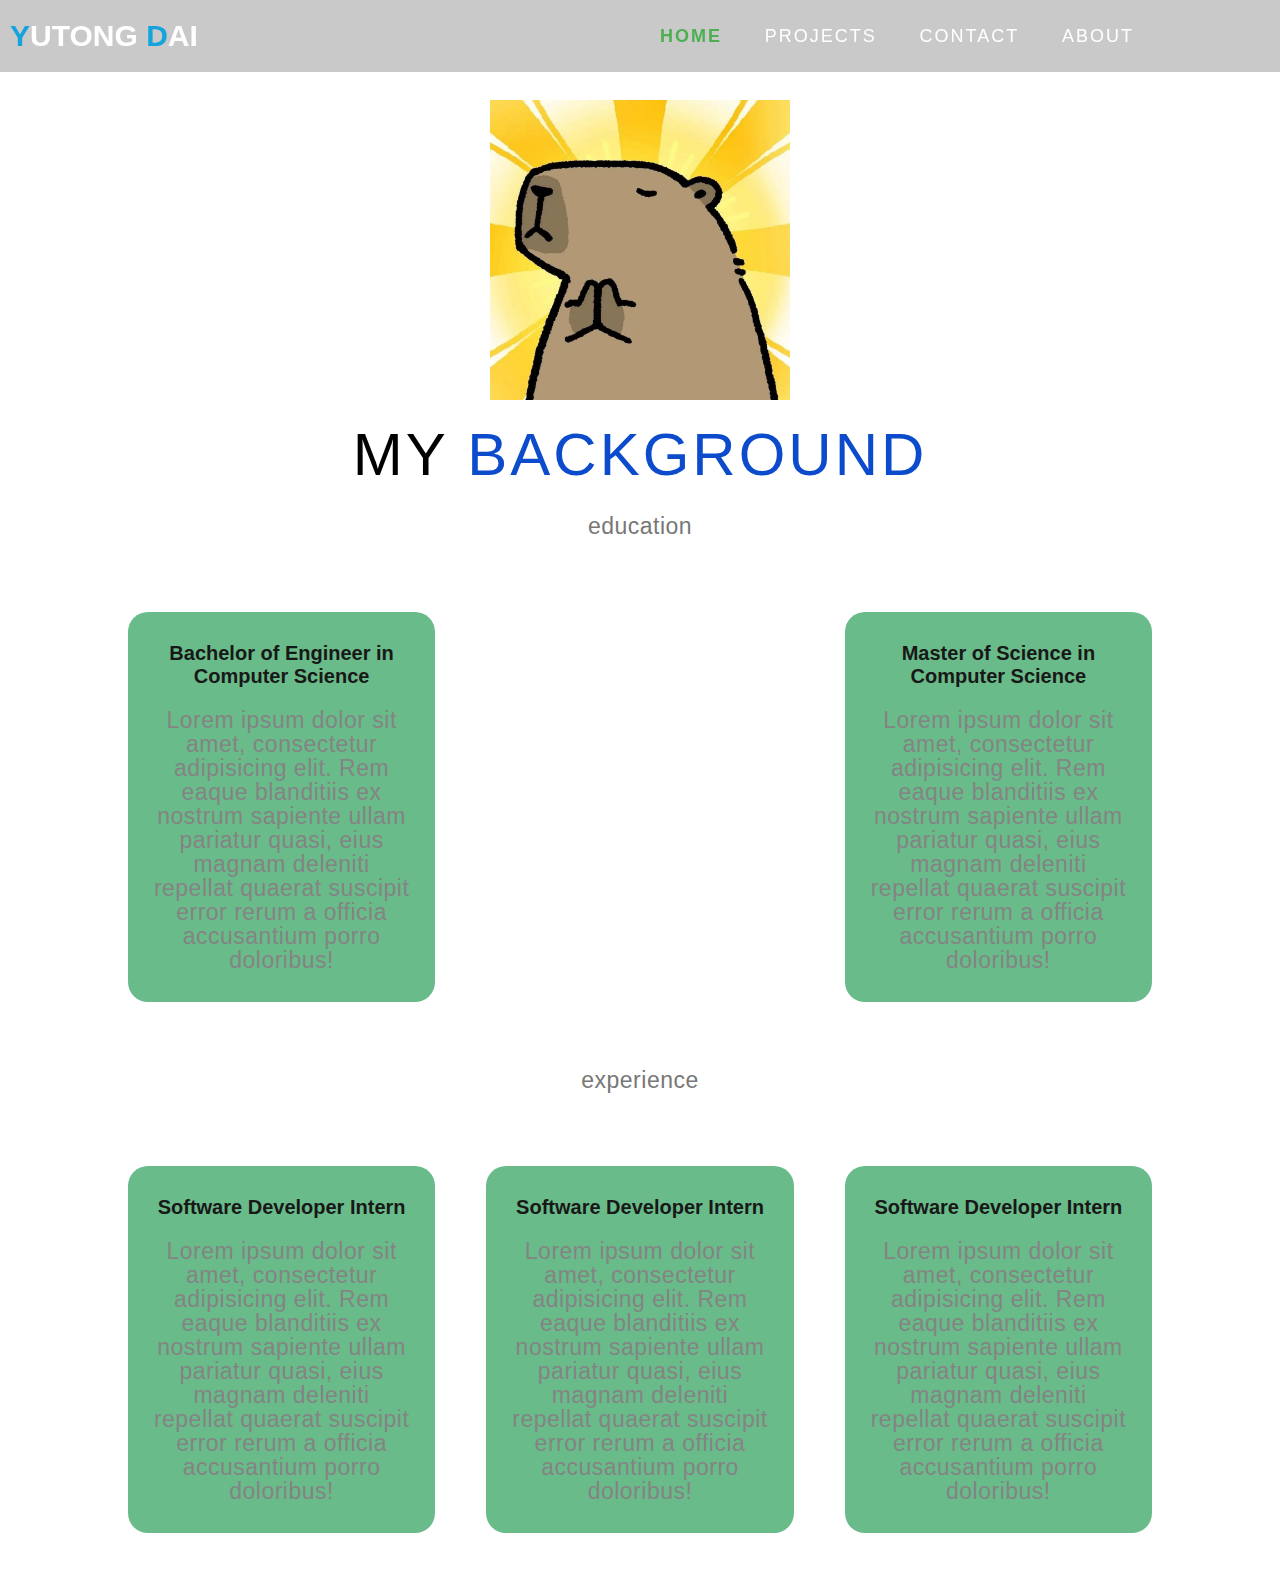
<file: index.html>
<!DOCTYPE html>
<html lang="en">

<head>
    <meta charset="UTF-8">
    <meta name="viewport" content="width=device-width, initial-scale=1.0">
    <title>My Website</title>
    <link rel="stylesheet" href="home/homeStyle.css">
    <link rel="stylesheet" href="./commonCss/style.css">

</head>

<body>
    <section id="header">
        <div class="header container">
            <div class="nav-bar">
                <div class="brand">
                    <h1><span>Y</span>utong <span>D</span>ai</h1>
                </div>
                <input type="checkbox" id="nav-toggle" class="nav-toggle" style="display:none;">
                <label for="nav-toggle" class="hamburger">
                    <div class="bar"></div>
                </label>
                <div class="nav-list">
                    <ul>
                        <li><a href="./" class="active">Home</a></li>
                        <li><a href="./project/">Projects</a></li>
                        <li><a href="./contact/">Contact</a></li>
                        <li><a href="./about/">About</a></li>
                    </ul>
                </div>
            </div>
        </div>
    </section>
    <div class="top-image"></div>


    <section id="me">
        <h1 class="section-title">My <span>BackGround</span></h1>
        <p>education</p>
        <div class="background">
            <div class="background-col">
                <h3>Bachelor of Engineer in Computer Science</h3>
                <p>Lorem ipsum dolor sit amet, consectetur adipisicing elit. Rem eaque blanditiis ex nostrum sapiente
                    ullam pariatur quasi, eius magnam deleniti repellat quaerat suscipit error rerum a officia
                    accusantium porro doloribus!</p>
            </div>
            <div class="background-col">
                <h3>Master of Science in Computer Science </h3>
                <p>Lorem ipsum dolor sit amet, consectetur adipisicing elit. Rem eaque blanditiis ex nostrum sapiente
                    ullam pariatur quasi, eius magnam deleniti repellat quaerat suscipit error rerum a officia
                    accusantium porro doloribus!</p>
            </div>
        </div>
        <p>experience</p>
        <div class="background">
            <div class="background-col">
                <h3>Software Developer Intern</h3>
                <p>Lorem ipsum dolor sit amet, consectetur adipisicing elit. Rem eaque blanditiis ex nostrum sapiente
                    ullam pariatur quasi, eius magnam deleniti repellat quaerat suscipit error rerum a officia
                    accusantium porro doloribus!</p>
            </div>
            <div class="background-col">
                <h3>Software Developer Intern</h3>
                <p>Lorem ipsum dolor sit amet, consectetur adipisicing elit. Rem eaque blanditiis ex nostrum sapiente
                    ullam pariatur quasi, eius magnam deleniti repellat quaerat suscipit error rerum a officia
                    accusantium porro doloribus!</p>
            </div>
            <div class="background-col">
                <h3>Software Developer Intern</h3>
                <p>Lorem ipsum dolor sit amet, consectetur adipisicing elit. Rem eaque blanditiis ex nostrum sapiente
                    ullam pariatur quasi, eius magnam deleniti repellat quaerat suscipit error rerum a officia
                    accusantium porro doloribus!</p>
            </div>
        </div>
    </section>

</body>

</html>
</file>
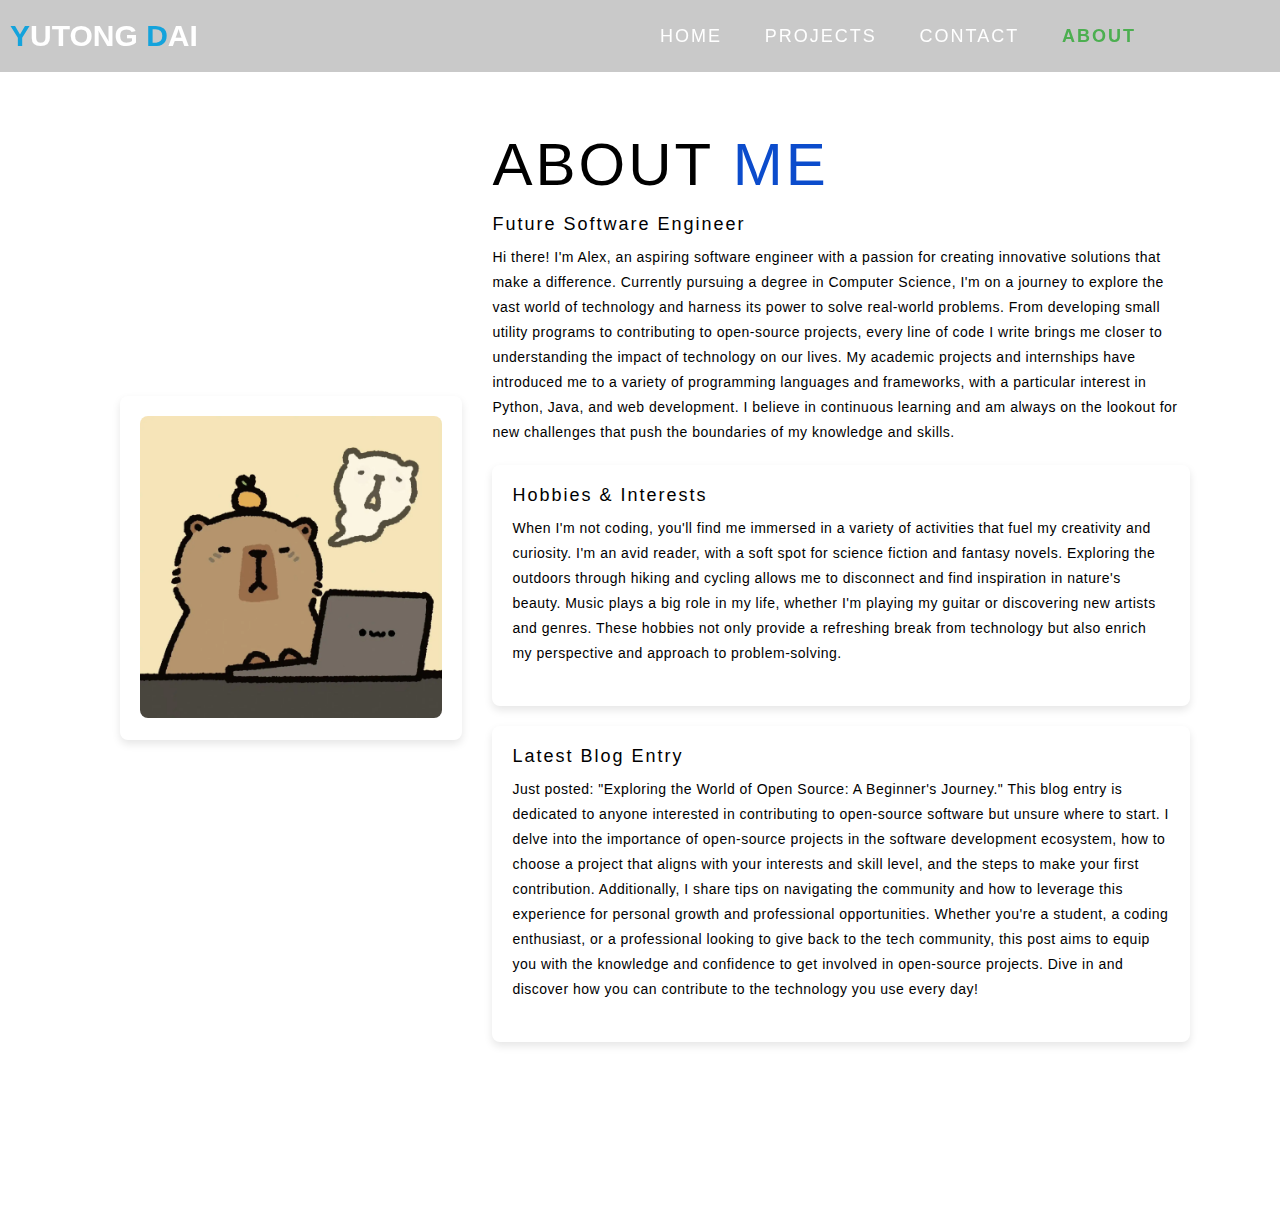
<file: about/index.html>
<!DOCTYPE html>
<html lang="en">

<head>
    <meta charset="UTF-8">
    <meta name="viewport" content="width=device-width, initial-scale=1.0">
    <title>About</title>
    <link rel="stylesheet" href="aboutStyle.css">
    <link rel="stylesheet" href="../commonCss/style.css">
</head>

<body>

    <!-- Header -->

    <section id="header">
        <div class="header container">
            <div class="nav-bar">
                <div class="brand">
                    <a href="#hero">
                        <h1><span>Y</span>utong <span>D</span>ai</h1>
                    </a>
                </div>
                <input type="checkbox" id="nav-toggle" class="nav-toggle" style="display:none;">
                <label for="nav-toggle" class="hamburger">
                    <div class="bar"></div>
                </label>
                <div class="nav-list">
                    <ul>
                        <li><a href="../">Home</a></li>
                        <li><a href="../project/">Projects</a></li>
                        <li><a href="../contact/">Contact</a></li>
                        <li><a href="../about/" class="active">About</a></li>
                    </ul>
                </div>
            </div>
        </div>
    </section>
    <!-- End Header -->


    <!-- About Section -->
    <section id="about">
        <div class="about container">
            <div class="col-left">
                <div class="about-img">
                    <img src="../img/aboutMeImg.jpeg" alt="img">
                </div>
            </div>
            <div class="col-right">
                <h1 class="section-title">About <span>me</span></h1>
                <h2>Future Software Engineer</h2>
                <p>Hi there! I'm Alex, an aspiring software engineer with a passion for creating innovative solutions
                    that make a difference. Currently pursuing a degree in Computer Science, I'm on a journey to explore
                    the vast world of technology and harness its power to solve real-world problems. From developing
                    small utility programs to contributing to open-source projects, every line of code I write brings me
                    closer to understanding the impact of technology on our lives. My academic projects and internships
                    have introduced me to a variety of programming languages and frameworks, with a particular interest
                    in Python, Java, and web development. I believe in continuous learning and am always on the lookout
                    for new challenges that push the boundaries of my knowledge and skills.</p>
                <div class="hobbies-interests">
                    <h2>Hobbies & Interests</h2>
                    <p>When I'm not coding, you'll find me immersed in a variety of activities that fuel my creativity
                        and curiosity. I'm an avid reader, with a soft spot for science fiction and fantasy novels.
                        Exploring the outdoors through hiking and cycling allows me to disconnect and find inspiration
                        in nature's beauty. Music plays a big role in my life, whether I'm playing my guitar or
                        discovering new artists and genres. These hobbies not only provide a refreshing break from
                        technology but also enrich my perspective and approach to problem-solving.</p>
                </div>
                <div class="blog-preview">
                    <h2>Latest Blog Entry</h2>
                    <p>Just posted: "Exploring the World of Open Source: A Beginner's Journey." This blog entry is
                        dedicated to anyone interested in contributing to open-source software but unsure where to
                        start. I delve into the importance of open-source projects in the software development
                        ecosystem, how to choose a project that aligns with your interests and skill level, and the
                        steps to make your first contribution. Additionally, I share tips on navigating the community
                        and how to leverage this experience for personal growth and professional opportunities. Whether
                        you're a student, a coding enthusiast, or a professional looking to give back to the tech
                        community, this post aims to equip you with the knowledge and confidence to get involved in
                        open-source projects. Dive in and discover how you can contribute to the technology you use
                        every day!</p>

                </div>
            </div>
        </div>
    </section>
    <!-- End About Section -->

</body>

</html>
</file>
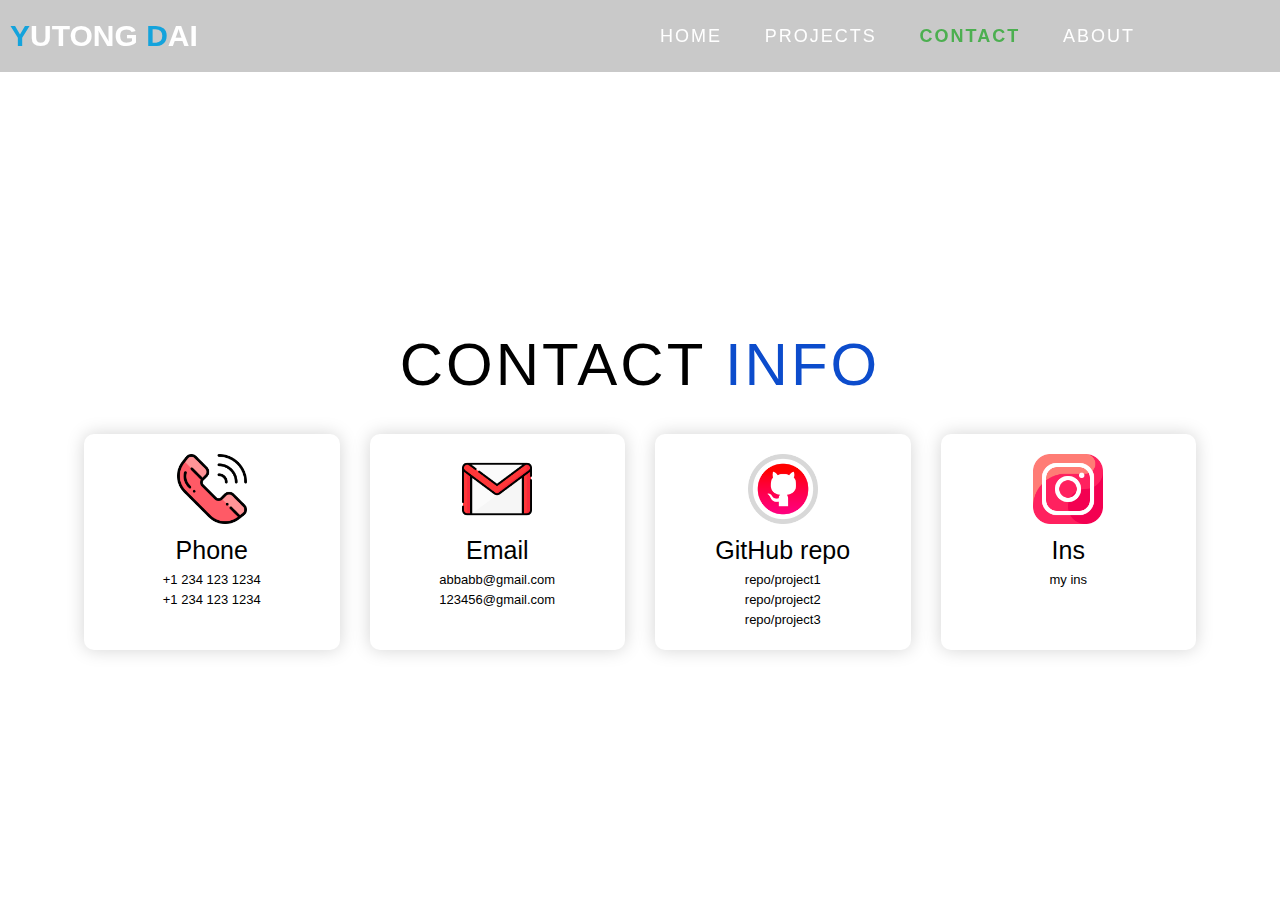
<file: contact/index.html>
<!DOCTYPE html>
<html lang="en">

<head>
    <meta charset="UTF-8">
    <meta name="viewport" content="width=device-width, initial-scale=1.0">
    <title>Contact</title>
    <link rel="stylesheet" href="contactStyle.css">
    <link rel="stylesheet" href="../commonCss/style.css">
</head>

<body>

    <!-- Header -->
    <section id="header">
        <div class="header container">
            <div class="nav-bar">
                <div class="brand">
                    <a href="#hero">
                        <h1><span>Y</span>utong <span>D</span>ai</h1>
                    </a>
                </div>
                <input type="checkbox" id="nav-toggle" class="nav-toggle" style="display:none;">
                <label for="nav-toggle" class="hamburger">
                    <div class="bar"></div>
                </label>
                <div class="nav-list">
                    <ul>
                        <li><a href="../">Home</a></li>
                        <li><a href="../project/">Projects</a></li>
                        <li><a href="../contact/" class="active">Contact</a></li>
                        <li><a href="../about/">About</a></li>
                    </ul>
                </div>
            </div>
        </div>
    </section>
    <!-- End Header -->
    <!-- Contact Section -->
    <section id="contact">
        <div class="contact container">
            <div>
                <h1 class="section-title">Contact <span>info</span></h1>
            </div>
            <div class="contact-items">
                <div class="contact-item">
                    <div class="icon"><img src="../img/phone-icon.png" /></div>
                    <div class="contact-info">
                        <h1>Phone</h1>
                        <h2>+1 234 123 1234</h2>
                        <h2>+1 234 123 1234</h2>
                    </div>
                </div>
                <div class="contact-item">
                    <div class="icon"><img src="../img/email-icon.png" /></div>
                    <div class="contact-info">
                        <h1>Email</h1>
                        <h2>abbabb@gmail.com</h2>
                        <h2>123456@gmail.com</h2>
                    </div>
                </div>
                <div class="contact-item">
                    <div class="icon"><img src="../img/github-icon.png" /></div>
                    <div class="contact-info">
                        <h1>GitHub repo</h1>
                        <h2>repo/project1</h2>
                        <h2>repo/project2</h2>
                        <h2>repo/project3</h2>
                    </div>
                </div>
                <div class="contact-item">
                    <div class="icon"><img src="../img/ins-icon.png" /></div>
                    <div class="contact-info">
                        <h1>Ins</h1>
                        <h2>my ins</h2>
                    </div>
                </div>
            </div>
        </div>
    </section>
    <!-- End Contact Section -->
</body>

</html>
</file>
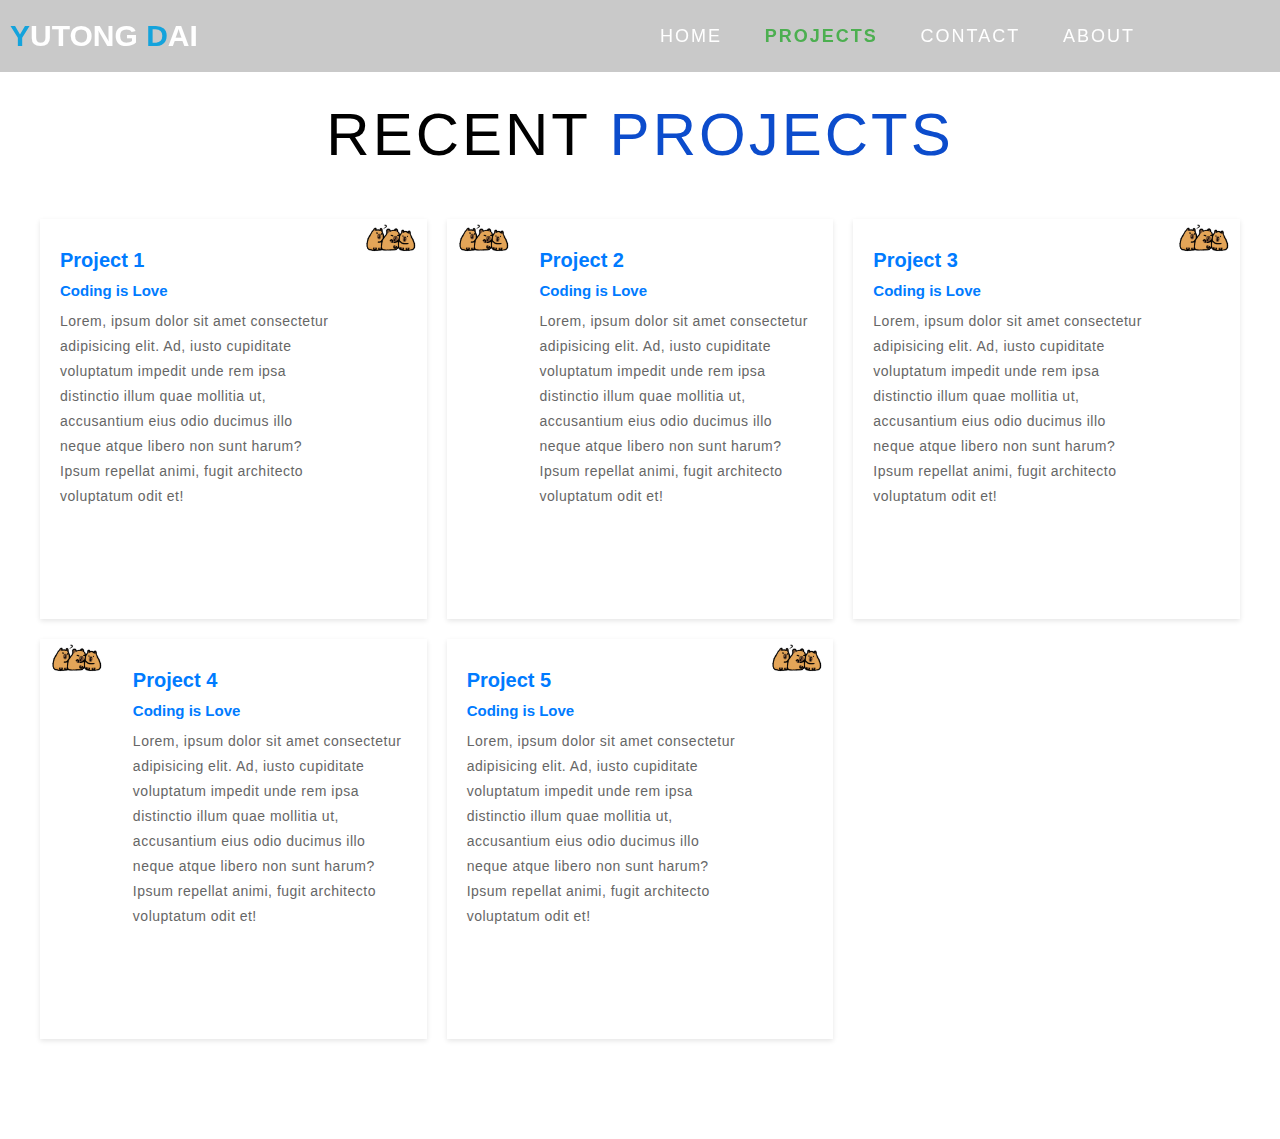
<file: project/index.html>
<!DOCTYPE html>
<html lang="en">

<head>
    <meta charset="UTF-8">
    <meta name="viewport" content="width=device-width, initial-scale=1.0">
    <title>Projects</title>
    <link rel="stylesheet" href="projectsStyle.css">
    <link rel="stylesheet" href="../commonCss/style.css">
</head>

<body>
    <!-- Header -->
    <section id="header">
        <div class="header container">
            <div class="nav-bar">
                <div class="brand">
                    <a href="#hero">
                        <h1><span>Y</span>utong <span>D</span>ai</h1>
                    </a>
                </div>
                <input type="checkbox" id="nav-toggle" class="nav-toggle" style="display:none;">
                <label for="nav-toggle" class="hamburger">
                    <div class="bar"></div>
                </label>
                <div class="nav-list">
                    <ul>
                        <li><a href="../">Home</a></li>
                        <li><a href="../project/" class="active">Projects</a></li>
                        <li><a href="../contact/">Contact</a></li>
                        <li><a href="../about/">About</a></li>
                    </ul>
                </div>
            </div>
        </div>
    </section>
    <!-- End Header -->

    <!-- Projects Section -->
    <section id="projects">
        <div class="projects container">
            <div class="projects-header">
                <h1 class="section-title">Recent <span>Projects</span></h1>
            </div>
            <div class="all-projects">
                <div class="project-item">
                    <div class="project-info">
                        <h1>Project 1</h1>
                        <h2>Coding is Love</h2>
                        <p>Lorem, ipsum dolor sit amet consectetur adipisicing elit. Ad, iusto cupiditate voluptatum
                            impedit unde
                            rem ipsa distinctio illum quae mollitia ut, accusantium eius odio ducimus illo neque atque
                            libero non sunt
                            harum? Ipsum repellat animi, fugit architecto voluptatum odit et!</p>
                    </div>
                    <div class="project-img">
                        <img src="../img/img-3.jpeg" alt="img">
                    </div>
                </div>
                <div class="project-item">
                    <div class="project-info">
                        <h1>Project 2</h1>
                        <h2>Coding is Love</h2>
                        <p>Lorem, ipsum dolor sit amet consectetur adipisicing elit. Ad, iusto cupiditate voluptatum
                            impedit unde
                            rem ipsa distinctio illum quae mollitia ut, accusantium eius odio ducimus illo neque atque
                            libero non sunt
                            harum? Ipsum repellat animi, fugit architecto voluptatum odit et!</p>
                    </div>
                    <div class="project-img">
                        <img src="../img/img-3.jpeg" alt="img">
                    </div>
                </div>
                <div class="project-item">
                    <div class="project-info">
                        <h1>Project 3</h1>
                        <h2>Coding is Love</h2>
                        <p>Lorem, ipsum dolor sit amet consectetur adipisicing elit. Ad, iusto cupiditate voluptatum
                            impedit unde
                            rem ipsa distinctio illum quae mollitia ut, accusantium eius odio ducimus illo neque atque
                            libero non sunt
                            harum? Ipsum repellat animi, fugit architecto voluptatum odit et!</p>
                    </div>
                    <div class="project-img">
                        <img src="../img/img-3.jpeg" alt="img">
                    </div>
                </div>
                <div class="project-item">
                    <div class="project-info">
                        <h1>Project 4</h1>
                        <h2>Coding is Love</h2>
                        <p>Lorem, ipsum dolor sit amet consectetur adipisicing elit. Ad, iusto cupiditate voluptatum
                            impedit unde
                            rem ipsa distinctio illum quae mollitia ut, accusantium eius odio ducimus illo neque atque
                            libero non sunt
                            harum? Ipsum repellat animi, fugit architecto voluptatum odit et!</p>
                    </div>
                    <div class="project-img">
                        <img src="../img/img-3.jpeg" alt="img">
                    </div>
                </div>
                <div class="project-item">
                    <div class="project-info">
                        <h1>Project 5</h1>
                        <h2>Coding is Love</h2>
                        <p>Lorem, ipsum dolor sit amet consectetur adipisicing elit. Ad, iusto cupiditate voluptatum
                            impedit unde
                            rem ipsa distinctio illum quae mollitia ut, accusantium eius odio ducimus illo neque atque
                            libero non sunt
                            harum? Ipsum repellat animi, fugit architecto voluptatum odit et!</p>
                    </div>
                    <div class="project-img">
                        <img src="../img/img-3.jpeg" alt="img">
                    </div>
                </div>
            </div>
        </div>
    </section>
    <!-- End Projects Section -->
</body>

</html>
</file>
<file: home/homeStyle.css>
.top-image {
	
	margin-top: 100px;

    height: 300px; 
    width: 100%;
    background-image: url('../img/cover.jpeg'); 
    background-size: contain;
    background-position: center;
	background-repeat: no-repeat; 
}

#me {

	margin: auto;
	text-align: center;
	padding-top: 20px;
}

#me p {
	color: #777;
	font-size: 23px;
	font-weight: 500;
	line-height: 24px;
	padding: 10px;
}
#me .background {
	opacity: 0.9;
	margin: 5% 10% 0 10%;
	display: flex;
	flex-direction: column;
	justify-content: space-between;
}
#me .background-col {
	flex-basis: 30%;
	border-radius: 20px;
	background: rgb(89, 180, 125);
	margin-bottom: 5%;
	padding: 20px 14px;
	box-sizing: border-box;
}
#me .background-col h3 {
	text-align: center;
	font-weight: 600;
	margin: 10px;
	font-size: 20px;
}
#me .background-col:hover {
	box-shadow: 0 0 20px 0px rgba(32, 60, 85, 0.5);
}
</file>
<file: commonCss/style.css>
* {
	padding: 0;
	margin: 0;
	box-sizing: border-box;
}
html {
	font-size: 10px;
	font-family: sans-serif, Serif;
	scroll-behavior: smooth;
}
a {
	text-decoration: none;
}
.container {
	min-height: 100vh;
	width: 100%;
	display: flex;
	align-items: center;
	justify-content: center;
}
img {
	height: 100%;
	width: 100%;
	object-fit: cover;
}
p {
	color: black;
	font-size: 1.4rem;
	margin-top: 5px;
	line-height: 2.5rem;
	font-weight: 300;
	letter-spacing: 0.05rem;
}
.section-title {
	font-weight: 320;
	font-size: 5%;
	color: black;
	text-transform: uppercase;
	margin-bottom: 15px;
	letter-spacing: 0.3rem;
	text-align: center;
}
.section-title span {
	color: rgb(12, 76, 204);
}

.cta {
	display: inline-block;
	padding: 10px 30px;
	color: white;
	background-color: transparent;
	border: 2px solid crimson;
	font-size: 2rem;
	text-transform: uppercase;
	letter-spacing: 0.1rem;
	margin-top: 30px;
	transition: 0.3s ease;
	transition-property: background-color, color;
}
.cta:hover {
	color: white;
	background-color: crimson;
}
.brand h1 {
	font-size: 3rem;
	text-transform: uppercase;
	color: white;
}
.brand h1 span {
	color: rgb(20, 163, 220);
}


/* Hide the checkbox visually but keep it accessible */
.nav-toggle {
    display: none;
}

/* Hamburger icon adjustments */
.hamburger {
    cursor: pointer;
    display: flex; /* Use flex to center the bar */
    align-items: center;
    justify-content: center;
    position: relative; /* Ensure it's positioned relative for the pseudo-elements */
}

.hamburger .bar {
    background-color: white; 
    height: 2px;
    width: 30px;
    position: relative;
    transition: background-color 0.3s ease;
}

.hamburger .bar::before,
.hamburger .bar::after {
    content: '';
    position: absolute;
    background-color: white; 
    height: 2px;
    width: 30px;
    transition: transform 0.3s ease;
}

.hamburger .bar::before {
    top: -8px;
}

.hamburger .bar::after {
    top: 8px;
}


/* Hide the navigation menu off-screen on smaller screens */
.nav-list ul {
    position: fixed; 
    top: 0;
    left: 100%; /* Place it off the screen to the right */
    width: 100vw; 
    height: 100vh; 
    background-color: rgb(31, 30, 30); 
    transition: transform 0.3s ease;
    z-index: 100; 
    display: flex;
    flex-direction: column; 
    justify-content: center; 
    align-items: center; 
}

/* Control visibility with the checkbox */
#nav-toggle:checked ~ .nav-list ul {
    transform: translateX(-100%); /* Move into view */
}





/* Hamburger to 'X' Icon Animation */
#nav-toggle:checked + .hamburger .bar::before {
    transform: rotate(45deg) translate(5px, 5px);
}

#nav-toggle:checked + .hamburger .bar::after {
    transform: rotate(-45deg) translate(7px, -7px);
}

#nav-toggle:checked + .hamburger .bar {
    background: transparent;
}



/* Header section */
#header {
	position: fixed;
	z-index: 1000;
	left: 0;
	top: 0;
	width: 100vw;
	height: auto;
}
#header .header {
	min-height: 8vh;
	background-color: rgba(31, 30, 30, 0.24);
	transition: 0.3s ease background-color;
}
#header .nav-bar {
	
	display: flex;
	align-items: center;
	justify-content: space-between;
	width: 100%;
	height: 100%;
	max-width: 1300px;
	padding: 0 10px;
}

#header .nav-list ul {
	list-style: none;
	position: absolute;
	background-color: rgb(31, 30, 30);
	width: 100vw;
	height: 100vh;
	left: 100%;
	top: 0;
	display: flex;
	flex-direction: column;
	justify-content: center;
	align-items: center;
	z-index: 1;
	overflow-x: hidden;
	transition: 0.5s ease left;
}
#header .nav-list ul.active {
	left: 0%;
}
#header .nav-list ul a {
	font-size: 2.5rem;
	font-weight: 500;
	letter-spacing: 0.2rem;
	text-decoration: none;
	color: white;
	text-transform: uppercase;
	padding: 20px;
	display: block;
}
#header .nav-list ul li a.active {
    color: #4CAF50; /* Active link color, choose what stands out */
    font-weight: bold; 

}

#header .nav-list ul a::after {
	content: attr(data-after);
	position: absolute;
	top: 50%;
	left: 50%;
	transform: translate(-50%, -50%) scale(0);
	color: rgba(240, 248, 255, 0.021);
	font-size: 13rem;
	letter-spacing: 50px;
	z-index: -1;
	transition: 0.3s ease letter-spacing;
}
#header .nav-list ul li:hover a::after {
	transform: translate(-50%, -50%) scale(1);
	letter-spacing: initial;
}
#header .nav-list ul li:hover a {
	color: crimson;
}
#header .hamburger {
	height: 60px;
	width: 60px;
	display: inline-block;
	border: 3px solid white;
	border-radius: 50%;
	position: relative;
	display: flex;
	align-items: center;
	justify-content: center;
	z-index: 100;
	cursor: pointer;
	transform: scale(0.8);

	margin-left:auto;
}
#header .hamburger:after {
	position: absolute;
	content: '';
	height: 100%;
	width: 100%;
	border-radius: 50%;
	border: 3px solid white;
	animation: hamburger_puls 1s ease infinite;
}
#header .hamburger .bar {
	height: 2px;
	width: 30px;
	position: relative;
	background-color: white;
	z-index: -1;
}
#header .hamburger .bar::after,
#header .hamburger .bar::before {
	content: '';
	position: absolute;
	height: 100%;
	width: 100%;
	left: 0;
	background-color: white;
	transition: 0.3s ease;
	transition-property: top, bottom;
}
#header .hamburger .bar::after {
	top: 8px;
}
#header .hamburger .bar::before {
	bottom: 8px;
}
#header .hamburger.active .bar::before {
	bottom: 0;
}
#header .hamburger.active .bar::after {
	top: 0;
}





/* Media Query For Tablet */
@media only screen and (min-width: 768px) {
	.cta {
		font-size: 2.5rem;
		padding: 20px 60px;
	}
	h1.section-title {
		font-size: 6rem;
	}



}
/* End Media Query For Tablet */


/* Media Query For Desktop */
@media only screen and (min-width: 1200px) {
	/* header */
	#header .hamburger {
		display: none;
	}
	#header .nav-list ul {
		position: initial;
		display: block;
		height: auto;
		width: fit-content;
		background-color: transparent;
	}
	#header .nav-list ul li {
		display: inline-block;
	}
	#header .nav-list ul li a {
		font-size: 1.8rem;
	}
	#header .nav-list ul a:after {
		display: none;
	}
	/* End header */


	#me .background {
		flex-direction: row;
	}

	/* Hide the checkbox and disable the hamburger menu on larger screens */
	.nav-toggle,
	.hamburger {
		display: none;
	}

	/* Reset the navigation list to display horizontally */
	.nav-list ul {
		position: static;
		display: flex;
		justify-content: center;
		align-items: center;
		transform: none;
	}

	.nav-list ul li {
		display: inline-block;
	}

	.nav-list ul li a {
		font-size: 1.8rem;
		padding: 10px 20px;
		display: block;
	}


	#header .nav-bar {
		justify-content: space-between;
	}

	/* Show the brand and navigation side by side */
	.brand,
	.nav-list {
		flex: 1;
	}
}


/* End  Media Query For Desktop */
</file>
<file: about/aboutStyle.css>
#about .about {
    display: flex;
    flex-direction: column;
    align-items: center;
    text-align: center;
    max-width: 1200px;
    margin: 0 auto;
    padding: 100px 20px;
}

#about .col-left, #about .col-right {
    width: 100%;
    margin-bottom: 20px;
}

#about .col-left .about-img, #about .hobbies-interests, #about .blog-preview {
    margin-bottom: 20px;
    padding: 20px;
    border-radius: 8px;
    box-shadow: 0 4px 8px rgba(0,0,0,0.1);
}

#about .col-left .about-img img {
    width: 100%;
    height: auto;
    border-radius: 8px;
}

#about .col-right h2 {
    font-size: 1.8rem;
    font-weight: 500;
    letter-spacing: 0.2rem;
    margin-bottom: 10px;
}

#about .col-right p, #about .hobbies-interests p, #about .blog-preview p {
    margin-bottom: 20px;
}

#about .read-more {
    display: inline-block;
    background-color: crimson;
    color: white;
    padding: 10px 20px;
    border-radius: 5px;
    text-decoration: none;
    transition: background-color 0.3s ease;
}

#about .read-more:hover {
    background-color: darkred;
}



/* Media Query For Tablet */
@media only screen and (min-width: 768px) {
	#about .about {
		flex-direction: row;
	}
	#about .col-left {
		width: 600px;
		height: 400px;
		padding-left: 60px;
	}
	#about .about .col-left .about-img::after {
		left: -45px;
		top: 34px;
		height: 98%;
		width: 98%;
		border: 10px solid crimson;
	}
	#about .col-right {
		text-align: left;
		padding: 30px;
	}
	#about .col-right h1 {
		text-align: left;
	}

}
</file>
<file: contact/contactStyle.css>
/* Contact Section using Grid */

#contact .contact {

    max-width: 1200px;
    margin: 0 auto;
    width: 90%;
	text-align: center;
	padding-top: 100px;
	flex-direction: column;
}

#contact .contact-items {
    display: grid;
    grid-template-columns: repeat(auto-fit, minmax(250px, 1fr)); /* Adjust the minmax() for your preferred item width */
    gap: 30px; /* Space between grid items */
    width: 100%;
    padding: 20px;
}

#contact .contact-item {
    padding: 20px;
    text-align: center;
    border-radius: 10px;
    margin: 0; /* Removed margin to be controlled by grid gap */
    box-shadow: 0px 0px 18px 0 #0000002c;
    transition: 0.3s ease box-shadow;
}

#contact .contact-item:hover {
    box-shadow: 0px 0px 5px 0 #0000002c;
}

#contact .icon {
    width: 70px;
    margin: 0 auto;
    margin-bottom: 10px;
}

#contact .contact-info h1 {
    font-size: 2.5rem;
    font-weight: 500;
    margin-bottom: 5px;
}

#contact .contact-info h2 {
    font-size: 1.3rem;
    line-height: 2rem;
    font-weight: 500;
}
</file>
<file: project/projectsStyle.css>
#projects .projects {
    flex-direction: column;
    max-width: 1200px;
    margin: 0 auto;
    padding: 100px 0;
   
}

#projects .projects-header h1 {
    margin-bottom: 50px;
}

#projects .all-projects {
    display: grid;
    grid-template-columns: repeat(auto-fit, minmax(300px, 1fr)); 
    gap: 20px; 
}

#projects .project-item {
    display: flex;
    flex-direction: column;
    margin: 0; 
   
    border-radius: 10px;
    box-shadow: 0 2px 5px rgba(0,0,0,0.1); /* Soft shadow for depth */
    transition: transform 0.3s ease, box-shadow 0.3s ease; /* Smooth transition for hover */
}

#projects .project-info {
    padding: 20px;
    background: #ffffff; 
    color: #333; 
}

#projects .project-info h1, #projects .project-info h2 {
    margin: 10px 0; 
    color: #007BFF; 
}

#projects .project-info p {
    color: #666; 
}

#projects .project-img {

    height: auto;
    line-height: 0; /* Remove extra space below images */
	position: relative;
}

#projects .project-img img {

    max-width: 100%; /* Ensure image covers the area */
    height: auto; /* Maintain aspect ratio */
    transition: transform 0.3s ease; /* Smooth transition for zoom */
}

#projects .project-item:hover {
    transform: translateY(-5px); /* Lift effect on hover */
    box-shadow: 0 5px 15px rgba(0,0,0,0.2); /* Enhanced shadow on hover */
}

#projects .project-item:hover .project-img img {
    transform: scale(1.05); /* Slight zoom effect on hover */
}


/* Media Query For Tablet */
@media only screen and (min-width: 768px) {

	#projects .project-item {
		flex-direction: row;
	}
	#projects .project-item:nth-child(even) {
		flex-direction: row-reverse;
	}
	#projects .project-item {
		height: 400px;
		margin: 0;
		width: 100%;
		border-radius: 0;
	}
	#projects .all-projects .project-info {
		height: 100%;
	}
	#projects .all-projects .project-img {
		height: 100%;
	}
	

}
</file>
